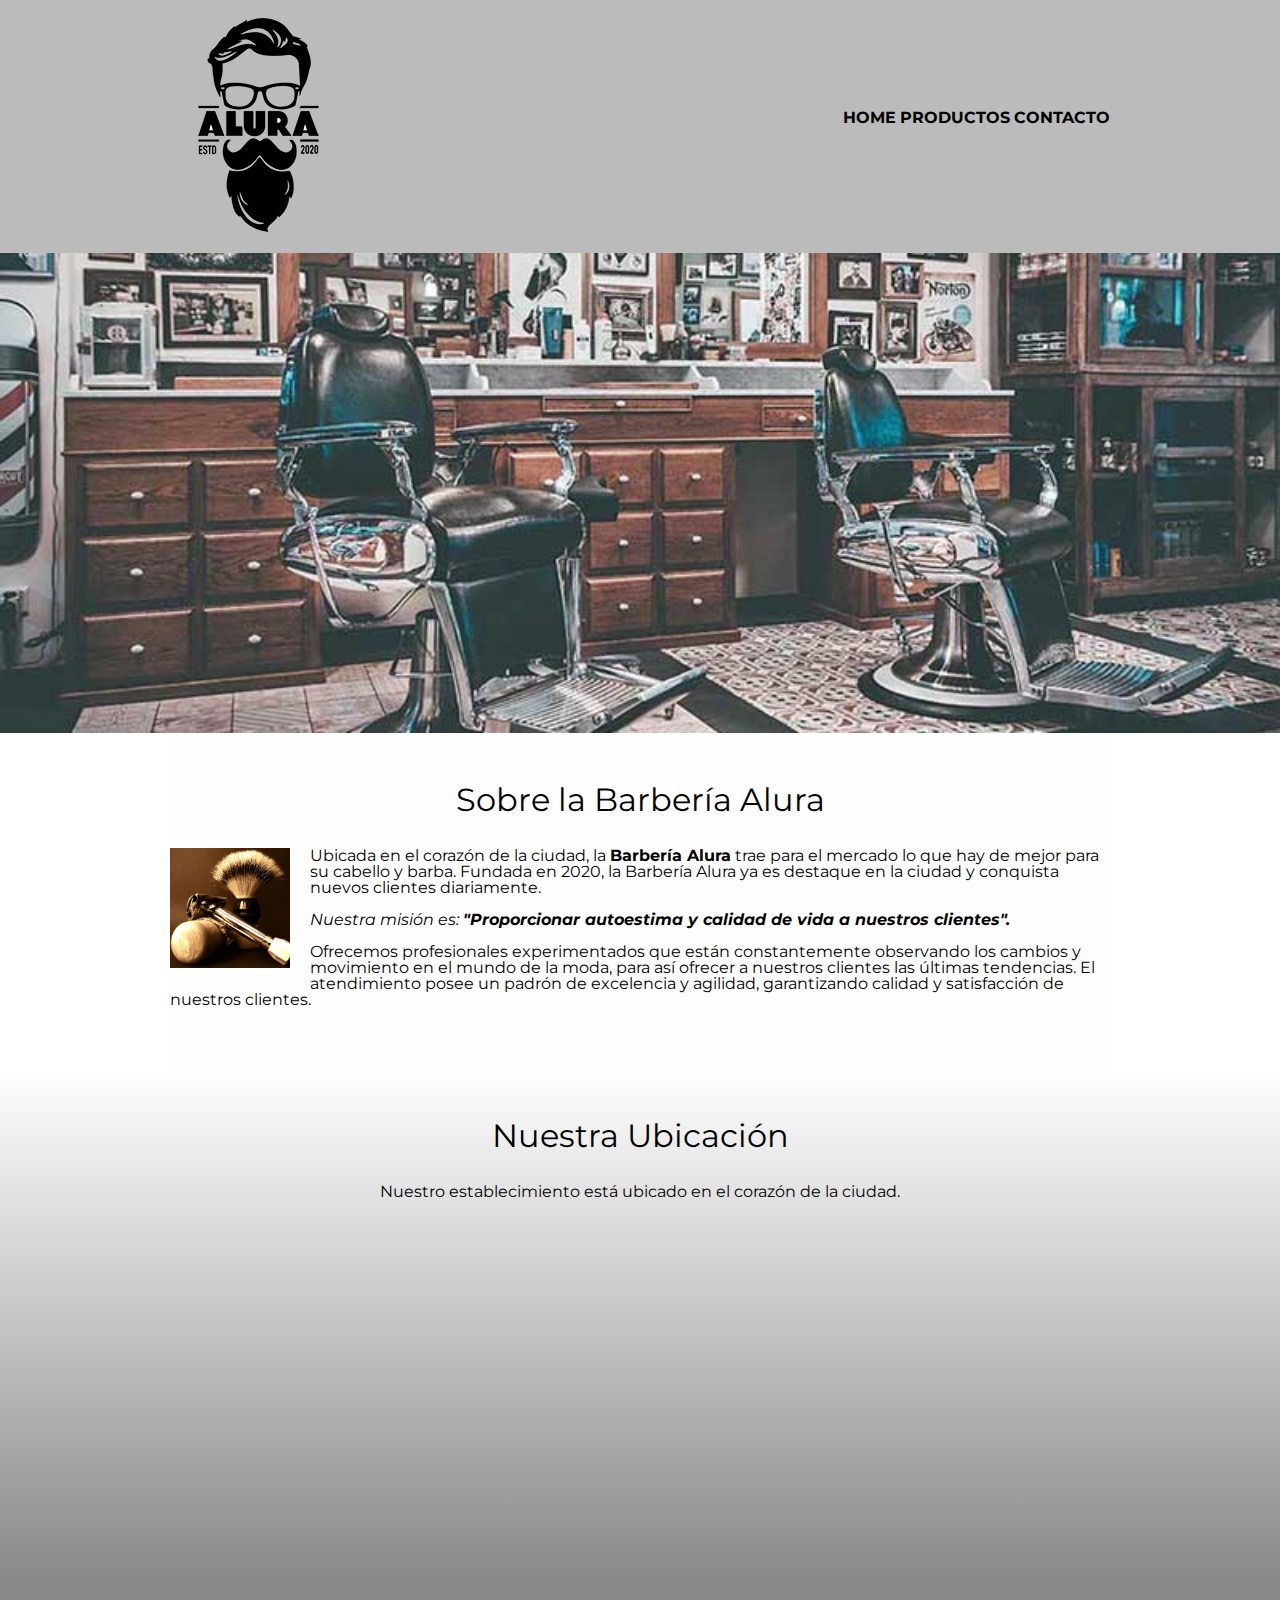
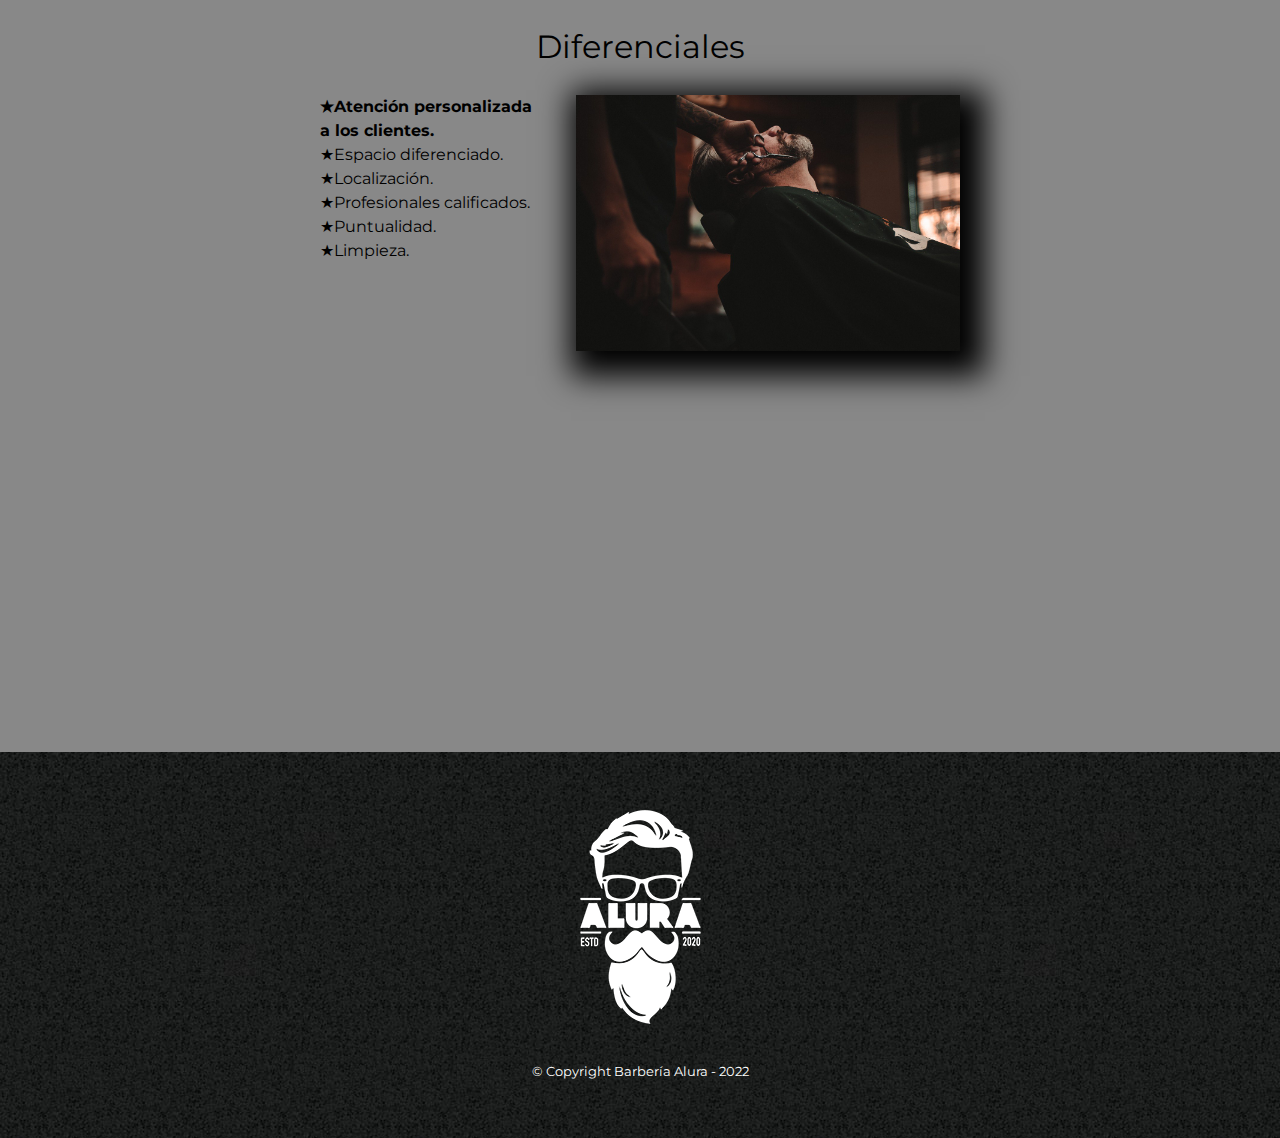
<file: index.html>
<!DOCTYPE html>
<html lang="es">
<head>
    <meta charset="UTF-8">
    <meta http-equiv="X-UA-Compatible" content="IE=edge">
    <meta name="viewport" content="width=device-width, initial-scale=1.0">
    <title>Home - Barbería Alura</title>

    <link rel="stylesheet" href="reset.css">
    <link rel="stylesheet" href="./style.css">
    <link rel="preconnect" href="https://fonts.googleapis.com">
    <link rel="preconnect" href="https://fonts.gstatic.com" crossorigin>
    <link href="https://fonts.googleapis.com/css2?family=Barlow+Semi+Condensed:ital,wght@0,300;0,600;0,900;1,100;1,700&family=Montserrat:wght@300&display=swap" rel="stylesheet">

</head>
<body>
    <header>

        <div class="caja">
            <h1><img src="./image/logo.png" alt="Logo Barbería Alura"></h1>

            <nav>
                <ul>
                    <li><a href="index.html">Home</a></li>
                    <li><a href="productos.html">Productos</a></li>
                    <li><a href="contacto.html">Contacto</a></li>
                </ul>
            </nav>
        </div>
    </header>
    <img class="banner" src="./image/banner.jpg" alt="Banner Barbería Alura" />
    <main>
        

      <section class="principal">
  
          <h2 class="titulo-principal">Sobre la Barbería Alura</h2>

          <img src="./image/utensilios[1].jpg" alt="Utensilios de un barbero" class="utensilios">
  
          <p>Ubicada en el corazón de la ciudad, la <strong>Barbería Alura</strong> trae para el mercado lo que hay de mejor para su cabello y barba. Fundada en 2020, la Barbería Alura ya es destaque en la ciudad y conquista nuevos clientes diariamente.</p>
  
          <p id="mision"><em>Nuestra misión es: <strong>"Proporcionar autoestima y calidad de vida a nuestros clientes".</strong></em></p>
  
          <p>Ofrecemos profesionales experimentados que están constantemente observando los cambios y movimiento en el mundo de la moda, para así ofrecer a nuestros clientes las últimas tendencias. El atendimiento posee un padrón de excelencia y agilidad, garantizando calidad y satisfacción de nuestros clientes.</p>
      </section>

      <section class="mapa">
        <h3 class="titulo-principal">Nuestra Ubicación</h3>
        <p>Nuestro establecimiento está ubicado en el corazón de la ciudad.</p>

        <div class="mapa-contenido">
            <iframe src="https://www.google.com/maps/embed?pb=!1m18!1m12!1m3!1d58501.6543914316!2d-46.66211519455429!3d-23.591655511481882!2m3!1f0!2f0!3f0!3m2!1i1024!2i768!4f13.1!3m3!1m2!1s0x94ce5a2b2ed7f3a1%3A0xab35da2f5ca62674!2sCaelum%20-%20Education%20and%20Innovation!5e0!3m2!1ses!2sar!4v1652327624211!5m2!1ses!2sar" width="100%" height="300" style="border:0;" allowfullscreen="" loading="lazy" referrerpolicy="no-referrer-when-downgrade"></iframe>
        </div>
        
      </section>
  
      <section class="diferenciales">
          <h3 class="titulo-principal">Diferenciales</h3>
          <div class="contenido-diferenciales">
            <ul class="lista-diferenciales">
                <li class="items">Atención personalizada a los clientes.</li>
                <li class="items">Espacio diferenciado.</li>
                <li class="items">Localización.</li>
                <li class="items">Profesionales calificados.</li>
                <li class="items">Puntualidad.</li>
                <li class="items">Limpieza.</li>
            </ul><img src="./image/diferenciales.jpg" alt="imagen diferenciales" class="imagen-diferenciales">
          </div>

          <div class="video">
              <iframe width="100%" height="315" src="https://www.youtube.com/embed/wcVVXUV0YUY" title="YouTube video player" frameborder="0" allow="accelerometer; autoplay; clipboard-write; encrypted-media; gyroscope; picture-in-picture" allowfullscreen></iframe>
          </div>
      </section>
    </main>

    <footer>
        <img src="./image/logo-blanco.png" alt="Logo Barbería Alura">
        <p class="copyright">&copy Copyright Barbería Alura - 2022</p>
    </footer>
</body>
</html>
</file>
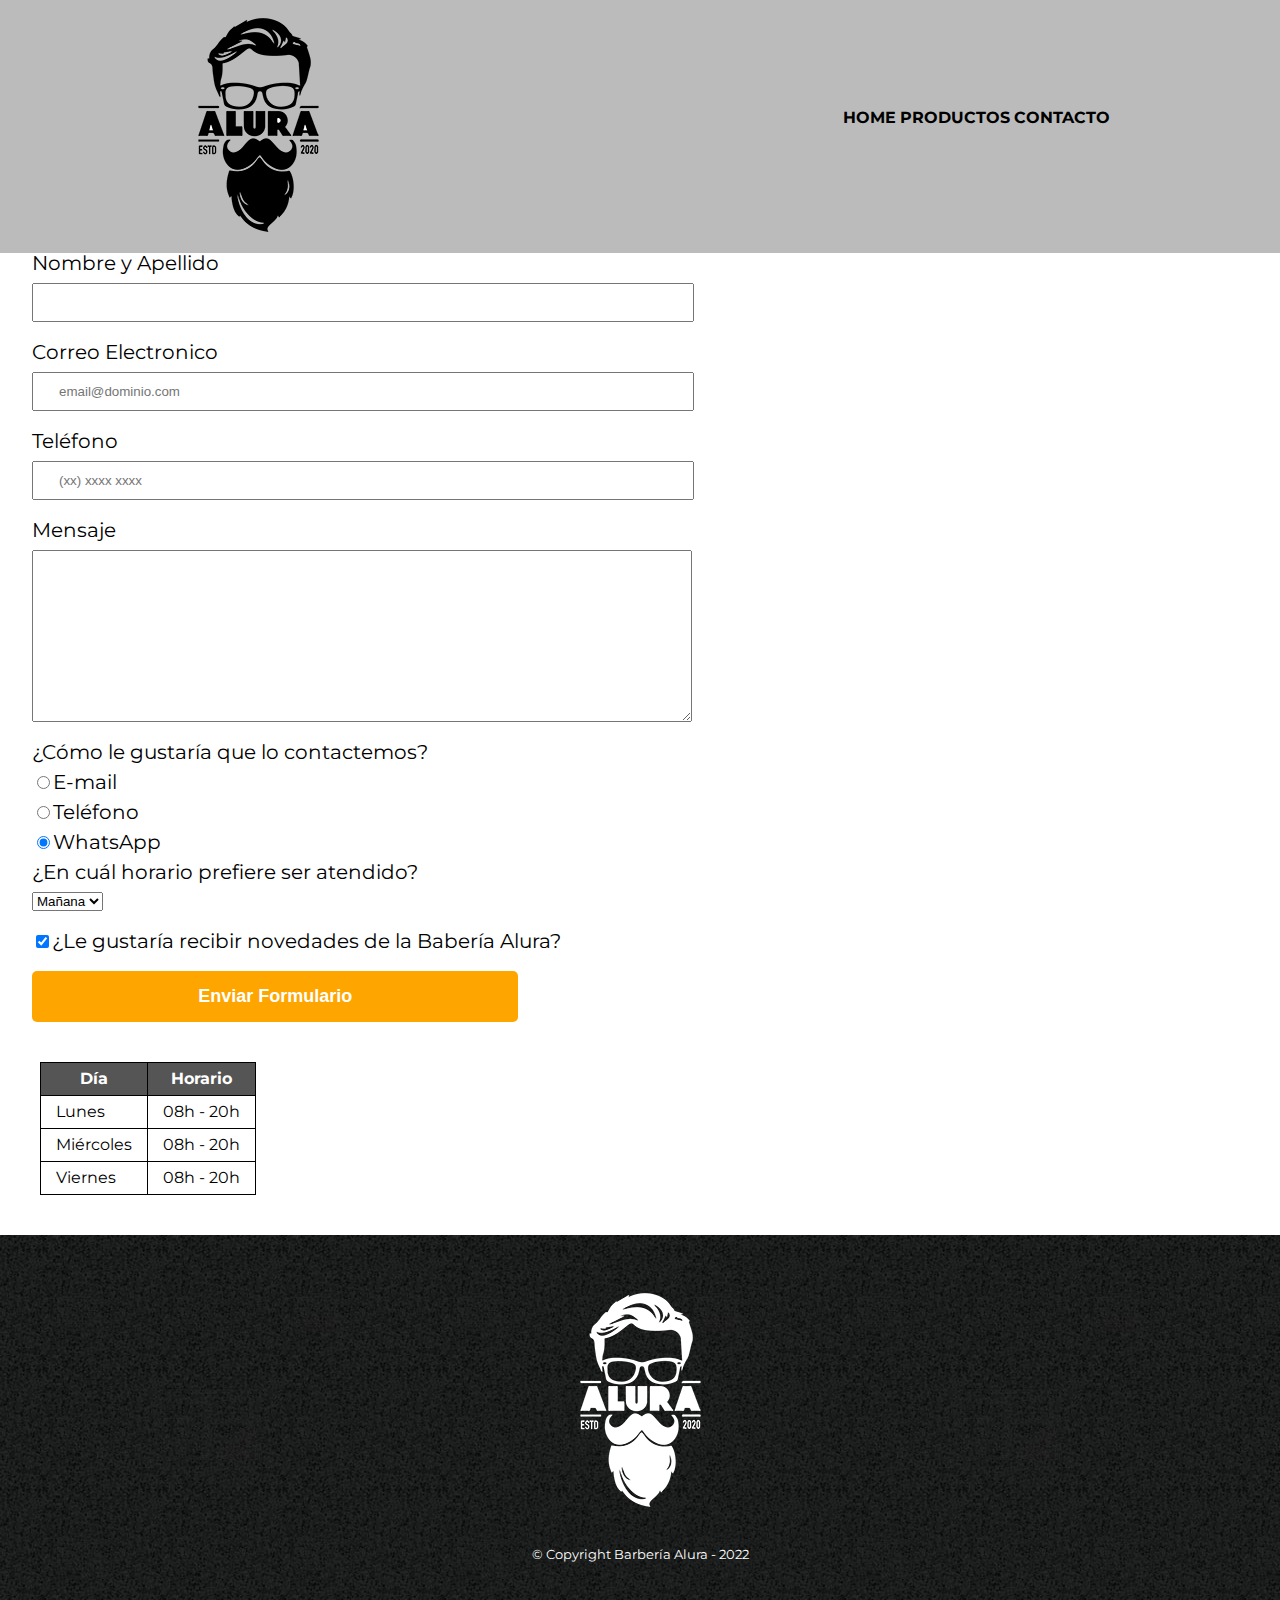
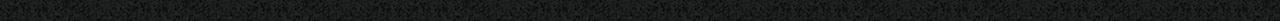
<file: contacto.html>
<!DOCTYPE html>
<html lang="en">
<head>
    <meta charset="UTF-8">
    <meta http-equiv="X-UA-Compatible" content="IE=edge">
    <meta name="viewport" content="width=device-width, initial-scale=1.0">
    <title>Contacto Barbería Alura</title>

    <link rel="stylesheet" href="reset.css">
    <link rel="stylesheet" href="./style.css">
    <link rel="preconnect" href="https://fonts.googleapis.com">
    <link rel="preconnect" href="https://fonts.gstatic.com" crossorigin>
    <link href="https://fonts.googleapis.com/css2?family=Barlow+Semi+Condensed:ital,wght@0,300;0,600;0,900;1,100;1,700&family=Montserrat:wght@300&display=swap" rel="stylesheet">
</head>
<body>
    <header>

        <div class="caja">
            <h1><img src="./image/logo.png" alt="Logo Barbería Alura"></h1>

            <nav>
                <ul>
                    <li><a href="index.html">Home</a></li>
                    <li><a href="productos.html">Productos</a></li>
                    <li><a href="contacto.html">Contacto</a></li>
                </ul>
            </nav>
        </div>
    </header>
    <main>
        <form class="formulario">
            <label for="nombreApellido">Nombre y Apellido</label>
            <input type="text" id="nombreApellido" class="input-padron" required>

            <label for="correoElectronico">Correo Electronico</label>
            <input type="email" id="correoElectronico" class="input-padron" required placeholder="email@dominio.com">

            <label for="telefono">Teléfono</label>
            <input type="tel" id="telefono" class="input-padron" placeholder="(xx) xxxx xxxx">
            
            <label for="mensaje">Mensaje</label>
            <textarea id="mensaje" cols="70" rows="10" class="input-padron" required></textarea>

            <fieldset>
                <legend>¿Cómo le gustaría que lo contactemos?</legend>

                <label for="radio-email"><input type="radio" name="contacto" value="email" id="radio-email">E-mail</label>
                
                <label for="radio-telefono"><input type="radio" name="contacto" value="telefono" id="radio-telefono">Teléfono</label>
    
                <label for="radio-whatsapp"><input type="radio" name="contacto" value="whatsapp" id="radio-whatsapp" checked>WhatsApp</label>
            </fieldset>

            <fieldset>
                <legend>¿En cuál horario prefiere ser atendido?</legend>
                <select name="" id="">
                    <option value="">Mañana</option>
                    <option value="">Tarde</option>
                    <option value="">Noche</option>
                </select>
            </fieldset>

            <label class="checkbox"><input type="checkbox" checked>¿Le gustaría recibir novedades de la Babería Alura?</label>

            <input type="submit" value="Enviar Formulario" class="enviar">
        </form>

        <table class="tabla">
            <thead>
                <tr>
                    <th>Día</th>
                    <th>Horario</th>
                </tr>
            </thead>
            
            <tbody>
                <tr>
                    <td>Lunes</td>
                    <td>08h - 20h</td>
                </tr>
                <tr>
                    <td>Miércoles</td>
                    <td>08h - 20h</td>
                </tr>
                <tr>
                    <td>Viernes</td>
                    <td>08h - 20h</td>
                </tr>
            </tbody>
            
        </table>
    </main>
    <footer>
        <img src="./image/logo-blanco.png" alt="Logo Barbería Alura">
        <p class="copyright">&copy Copyright Barbería Alura - 2022</p>
    </footer>
</body>
</html>
</file>
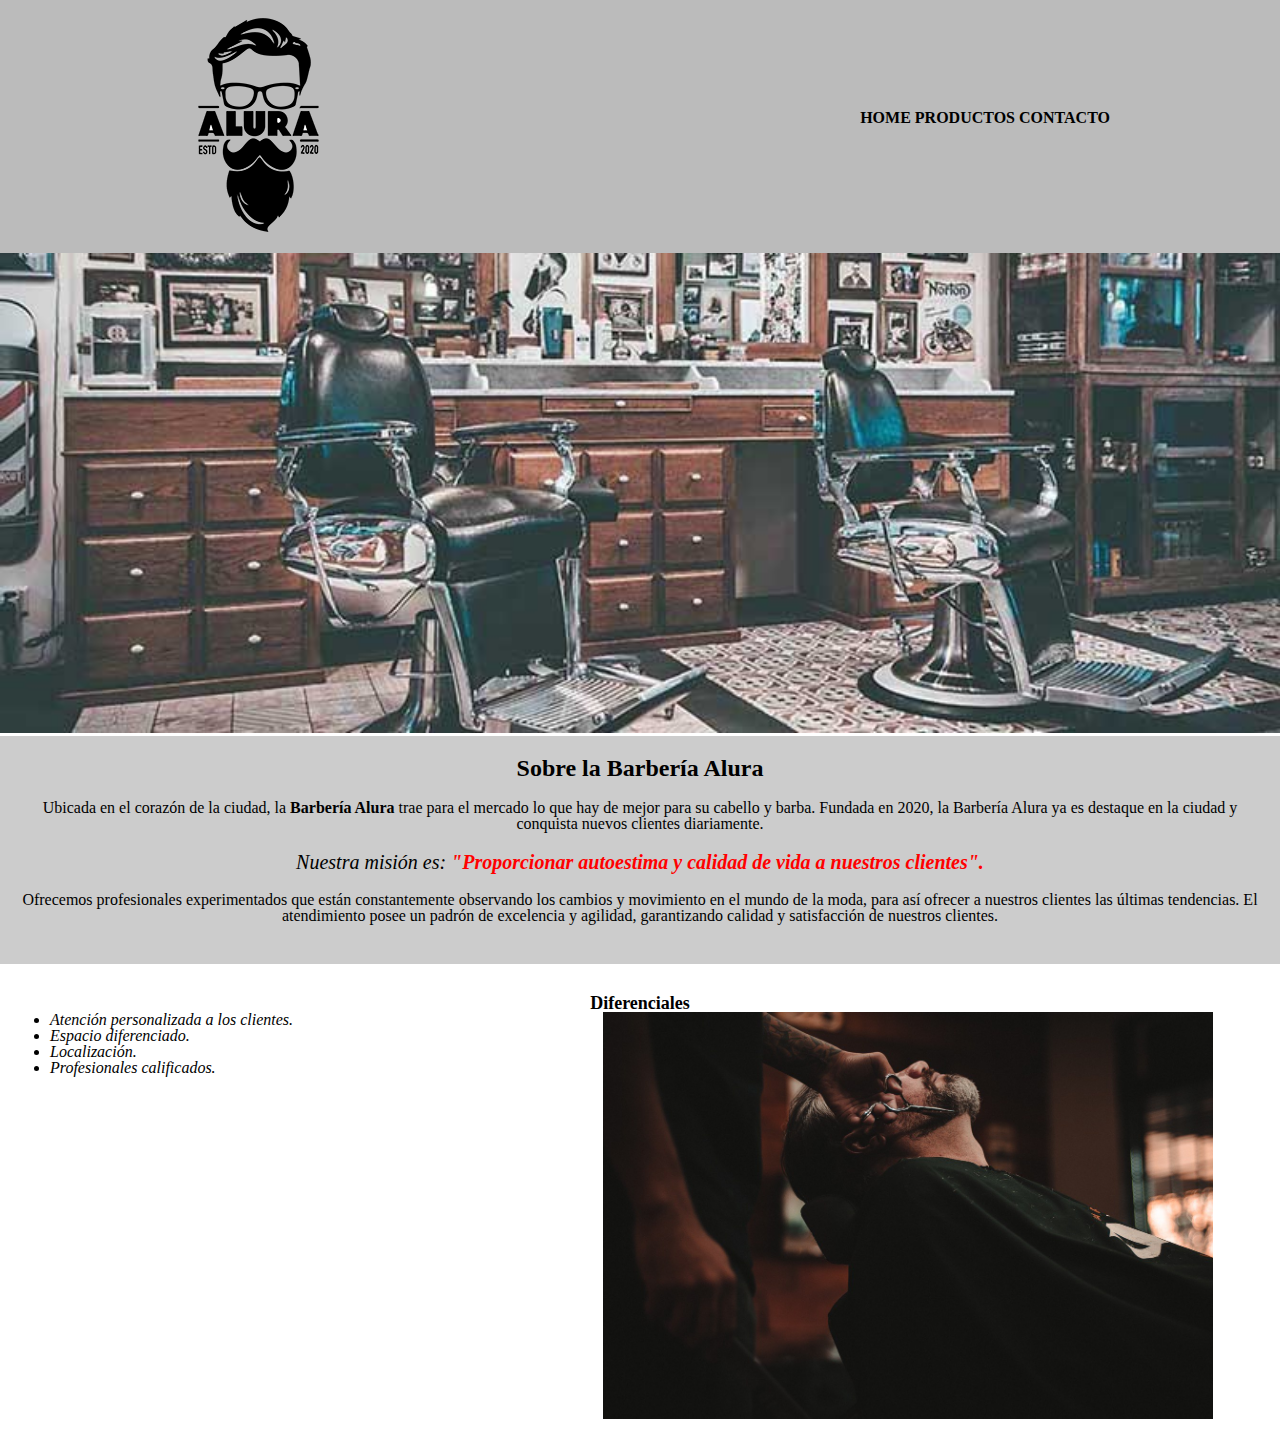
<file: index2.html>
<!DOCTYPE html>
<html lang="es">
<head>
    <meta charset="UTF-8">
    <meta http-equiv="X-UA-Compatible" content="IE=edge">
    <meta name="viewport" content="width=device-width, initial-scale=1.0">
    <title>Productos Barbería Alura</title>

    <link rel="stylesheet" href="reset.css">
    <link rel="stylesheet" href="./style-home.css">

</head>
<body>
    <header>

        <div class="caja">
            <h1><img src="./image/logo.png" alt="Logo Barbería Alura"></h1>

            <nav>
                <ul>
                    <li><a href="index2.html">Home</a></li>
                    <li><a href="productos.html">Productos</a></li>
                    <li><a href="contacto.html">Contacto</a></li>
                </ul>
            </nav>
        </div>
    </header>

    <main>
        <img id="banner" src="./image/banner.jpg" alt="Banner Barbería Alura" />

      <div class="principal">
  
          <h2 class="titulo-centralizado">Sobre la Barbería Alura</h2>
  
          <p>Ubicada en el corazón de la ciudad, la <strong>Barbería Alura</strong> trae para el mercado lo que hay de mejor para su cabello y barba. Fundada en 2020, la Barbería Alura ya es destaque en la ciudad y conquista nuevos clientes diariamente.</p>
  
          <p id="mision"><em>Nuestra misión es: <strong>"Proporcionar autoestima y calidad de vida a nuestros clientes".</strong></em></p>
  
          <p>Ofrecemos profesionales experimentados que están constantemente observando los cambios y movimiento en el mundo de la moda, para así ofrecer a nuestros clientes las últimas tendencias. El atendimiento posee un padrón de excelencia y agilidad, garantizando calidad y satisfacción de nuestros clientes.</p>
      </div>
  
      <div class="diferenciales">
          <h3 class="titulo-centralizado">Diferenciales</h3>
          <ul>
              <li class="items">Atención personalizada a los clientes.</li>
              <li class="items">Espacio diferenciado.</li>
              <li class="items">Localización.</li>
              <li class="items">Profesionales calificados.</li>
          </ul>
  
          <img src="./image/diferenciales.jpg" alt="imagen diferenciales" class="imagenDiferenciales">
      </div>
    </main>

    <footer>
       
    </footer>
</body>
</html>
</file>
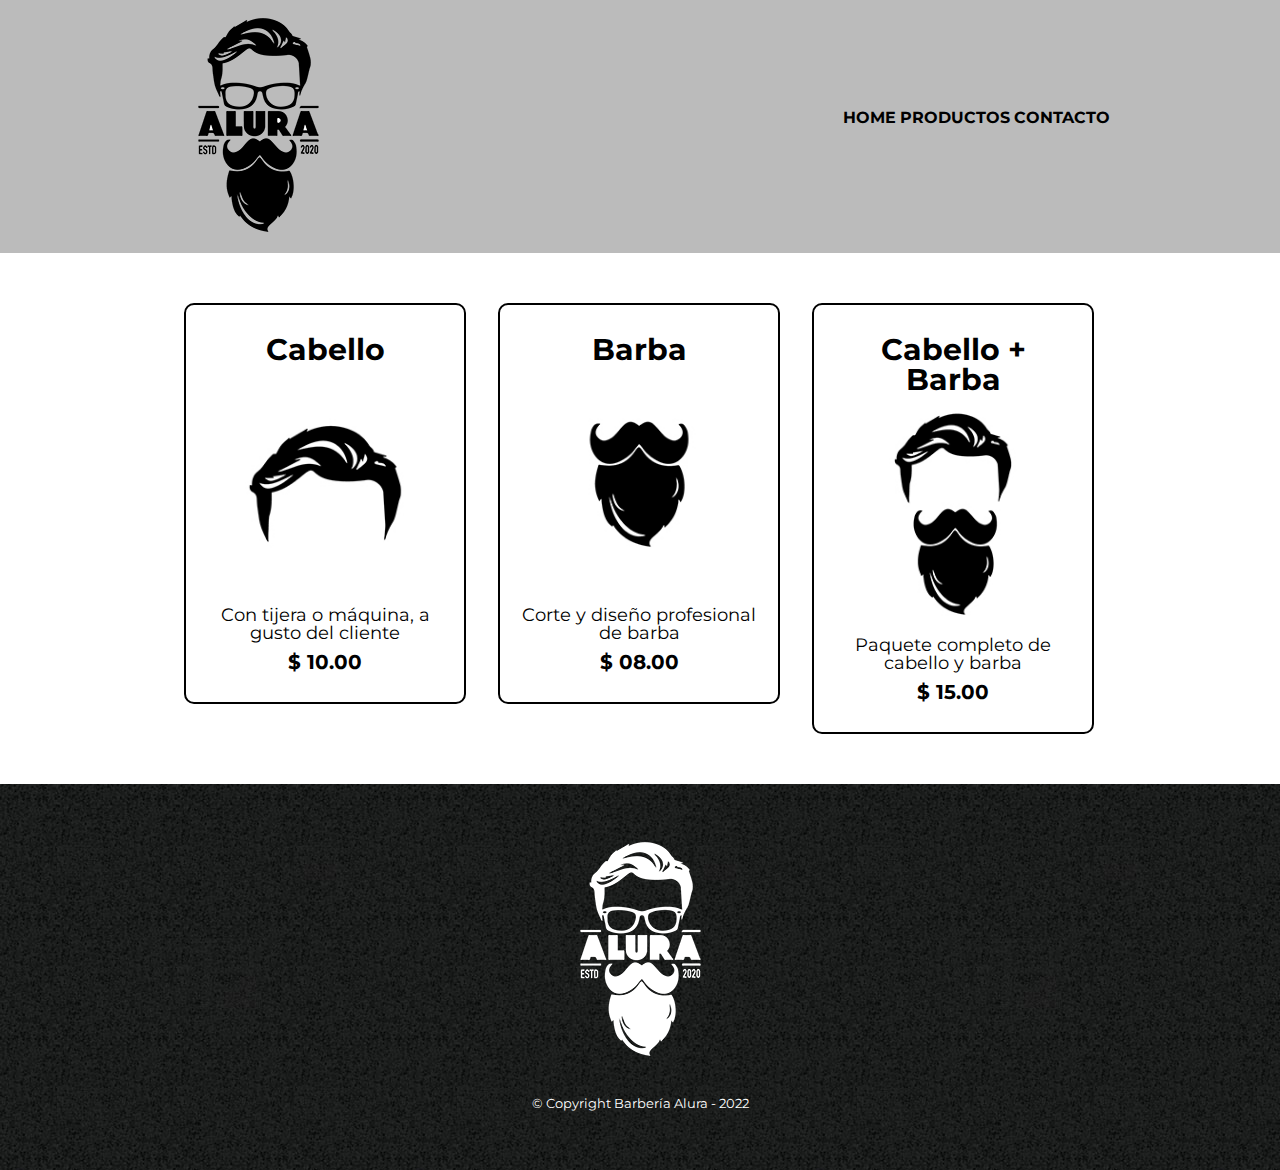
<file: productos.html>
<!DOCTYPE html>
<html lang="es">
<head>
    <meta charset="UTF-8">
    <meta http-equiv="X-UA-Compatible" content="IE=edge">
    <meta name="viewport" content="width=device-width, initial-scale=1.0">
    <title>Productos Barbería Alura</title>

    <link rel="stylesheet" href="reset.css">
    <link rel="stylesheet" href="./style.css">
    <link rel="preconnect" href="https://fonts.googleapis.com">
    <link rel="preconnect" href="https://fonts.gstatic.com" crossorigin>
    <link href="https://fonts.googleapis.com/css2?family=Barlow+Semi+Condensed:ital,wght@0,300;0,600;0,900;1,100;1,700&family=Montserrat:wght@300&display=swap" rel="stylesheet">

</head>
<body>
    <header>

        <div class="caja">
            <h1><img src="./image/logo.png" alt="Logo Barbería Alura"></h1>

            <nav>
                <ul>
                    <li><a href="index.html">Home</a></li>
                    <li><a href="productos.html">Productos</a></li>
                    <li><a href="contacto.html">Contacto</a></li>
                </ul>
            </nav>
        </div>
    </header>

    <main>
        <ul class="productos">
            <li>
                <a href="productos.html">
                    <h2>Cabello</h2>
                    <img src="./image/cabello.jpg" alt="Imagen cabello">
                    <p class="producto-descripcion">Con tijera o máquina, a gusto del cliente</p>
                    <p class="producto-precio">$ 10.00</p>
                </a>
            </li>
            <li>
                <a href="productos.html">
                    <h2>Barba</h2>
                    <img src="./image/barba.jpg" alt="Imagen barba">
                    <p class="producto-descripcion">Corte y diseño profesional de barba</p>
                    <p class="producto-precio">$ 08.00</p>
                </a>
            </li>
            <li>
                <a href="productos.html">
                    <h2>Cabello + Barba</h2>
                    <img src="./image/cabello+barba.jpg" alt="Imagen cabello+barba">
                    <p class="producto-descripcion">Paquete completo de cabello y barba</p>
                    <p class="producto-precio">$ 15.00</p>
                </a>
            </li>
        </ul>
    </main>

    <footer>
        <img src="./image/logo-blanco.png" alt="Logo Barbería Alura">
        <p class="copyright">&copy Copyright Barbería Alura - 2022</p>
    </footer>
</body>
</html>
</file>
<file: style.css>
body{
    /* font-family: 'Barlow Semi Condensed', sans-serif; */
    font-family: 'Montserrat', sans-serif;
}

header{
    background-color: #BBBBBB;
    pad: 20px 0;
}

.caja{
    width: 940px;
    position: relative;
    margin: 0 auto;
}

nav{
    position: absolute;
    top: 110px;
    right: 0%;
}

nav li{
    display: inline;
    /*margin: 0 0 0 15px;*/
}

nav a{
    text-transform: uppercase;
    color: #000000;
    font-weight: bold;
    text-decoration: none;
}

nav a:hover{
    color: #c78c19;
    text-decoration: underline;
}

.productos{

    width: 940px;
    margin: 0 auto;
    padding: 50px;
    

}

.productos li{
    display: inline-block;
    text-align: center;
    width: 30%;
    vertical-align: top;
    margin: 0 1.5%;
    padding: 30px 20px;
    box-sizing: border-box;
    /*Forma simplificada de declarar el border. Primero va el ancho del borde, luego el estilo y por ultimo el color*/
    border: 2px solid #000000;
    
    /*Otra forma de darle estilo a un borde
    
    border-color: #000000;
    border-width: 2px;
    border-style: solid;*/

    border-radius: 10px;
}

.productos li:hover{
    border-color: #c78c19;
}

.productos li:hover h2{
    font-size: 33px;
}

.productos li:active{
    border-color: #088c19;
}

.productos a{
    color: #000000;
    text-decoration: none;
}

.productos h2{
    font-size: 30px;
    font-weight: bolder;
}

.productos img{
    width: 100%;
}

.producto-descripcion{
    font-size: 18px;
}

.producto-precio{
    font-size: 20px;
    font-weight: bolder;
    margin-top: 10px;
}

.formulario{
    margin: 0 2em;
}

footer{
    text-align: center;
    background: url(image/bg.jpg);
    padding: 40px;
}

.copyright{
    color: #FFFFFF;
    font-size: 13px;
    margin: 20px;
}

form{
    margin: 40px 0;
}

form label, form legend{
    display: block;
    font-size: 20px;
    margin: 0 0 10px;
}

.input-padron{
    display: block;
    margin: 0 0 20px;
    padding:  10px 25px;
    width: 50%;
}

.checkbox{
    margin: 20px 0;
}

.enviar {
    width: 40%;
    padding: 15px 0;
    font-size: 18px;
    font-weight:bold;
    color: white;
    background: orange;
    border: none;
    border-radius: 5px;
    transition: 1s all;
    cursor: pointer;
}

.enviar:hover{
    background: orangered;
    transform: scale(105%);
}

.tabla{
   margin: 40px 40px;
}

.tabla thead{
    background: #555555;
    color: white;
    font-weight: bold;
}

.tabla td, .tabla th{
    border: 1px solid #000000;
    padding: 8px 15px;
}

/*css para home*/

.banner{
    width: 100%;
}

/*section principal*/

.principal{
    padding: 3em 0;
    background-color: #fefefe;
    width: 940px;
    margin: 0 auto;
}

.titulo-principal{
    text-align: center;
    font-size: 2em;
    margin: 0 0 1em;
    clear: left;
}

.principal p{
    /* text-align: center; */
    margin: 0 0 1em;

}

.principal strong{
    font-weight: bold;
}

.principal em{
    font-style: italic;
}

.utensilios{
    width: 120px;
    /*width: 10%;*/
    float: left;
    margin: 0 20px 20px 0;
}

.mapa{
    padding: 3em 0;
    background: linear-gradient(#fefefe, #888888);
}

.mapa p{
    text-align: center;
    margin: 0 0 2em;
}

.mapa-contenido{
    width: 940px;
    margin: 0 auto;
}

/*section diferenciales*/

.diferenciales{
    padding: 3em 0;
    background-color: #888888;
}

.contenido-diferenciales{
    width: 640px;
    margin: 0 auto;
}

.lista-diferenciales{
    width: 40%;
    display: inline-block;
    vertical-align: top;
}

.items{
    line-height: 1.5;
    margin: 0 2em 0 0;
    /*margin: 0 0 0.5em; tambien se puede dar el espaciado de esta manera*/
}

.items:before{
    content: "★";
}

.items:first-child{
    font-weight: bold;
}

.imagen-diferenciales{
    width: 60%;
    transition: 400ms;
    box-shadow: 10px 10px 30px 15px #000000;
}

.imagen-diferenciales:hover{
    opacity: 0.8;
}

.video{
    /*text-align: center;*/
    width: 560px;
    margin: 1em auto;
}

@media screen and (max-width:940px) {
    
    .caja, .principal, .mapa-contenido, .contenido-diferenciales, .video{
        width: auto;
    }
}

@media screen and (max-width:480px) {
    h1{
        text-align: center;
    }

    nav{
        position: static;
    }

    .caja, .principal, .mapa-contenido, .contenido-diferenciales, .video{
        width: auto;
    }

    .lista-diferenciales, .imagen-diferenciales{
        width: 100%;
        margin: 0 0 1.5em;
    }
}
</file>
<file: style-home.css>
header{
    background-color: #BBBBBB;
    pad: 20px 0;
}

.caja{
    width: 940px;
    position: relative;
    margin: 0 auto;
}

nav{
    position: absolute;
    top: 110px;
    right: 0%;
}

nav li{
    display: inline;
    /*margin: 0 0 0 15px;*/
}

nav a{
    text-transform: uppercase;
    color: #000000;
    font-weight: bold;
    text-decoration: none;
}

nav a:hover{
    color: #c78c19;
    text-decoration: underline;
}

#banner{
    width: 100%;
    margin: 0;
}

.principal {
    background-color: #CCCCCC;
    text-align: center;
    padding: 20px;
}

.principal h2{
    font-size: x-large;
    font-weight: bolder;
    margin-bottom: 20px;
}

.principal p{
    margin-bottom: 20px;
}

.principal strong{
    font-weight: bolder;
}

#mision{
    font-style: italic;
    font-size: 20px;
}

#mision strong{
    color: red;
}

.diferenciales {
    background-color: #ffffff;
    padding: 30px;
}

.diferenciales h3{
    text-align: center;
    font-weight: bolder;
    font-size: 18px;
}

.items{
    font-style: italic;
}

.diferenciales ul{
    list-style-type: disc;
    display: inline-block;
    width: 30%;
    vertical-align: top;
    margin-right: 15%;
    padding-left: 20px;
}

.imagenDiferenciales{
    width: 50%;
}
</file>
